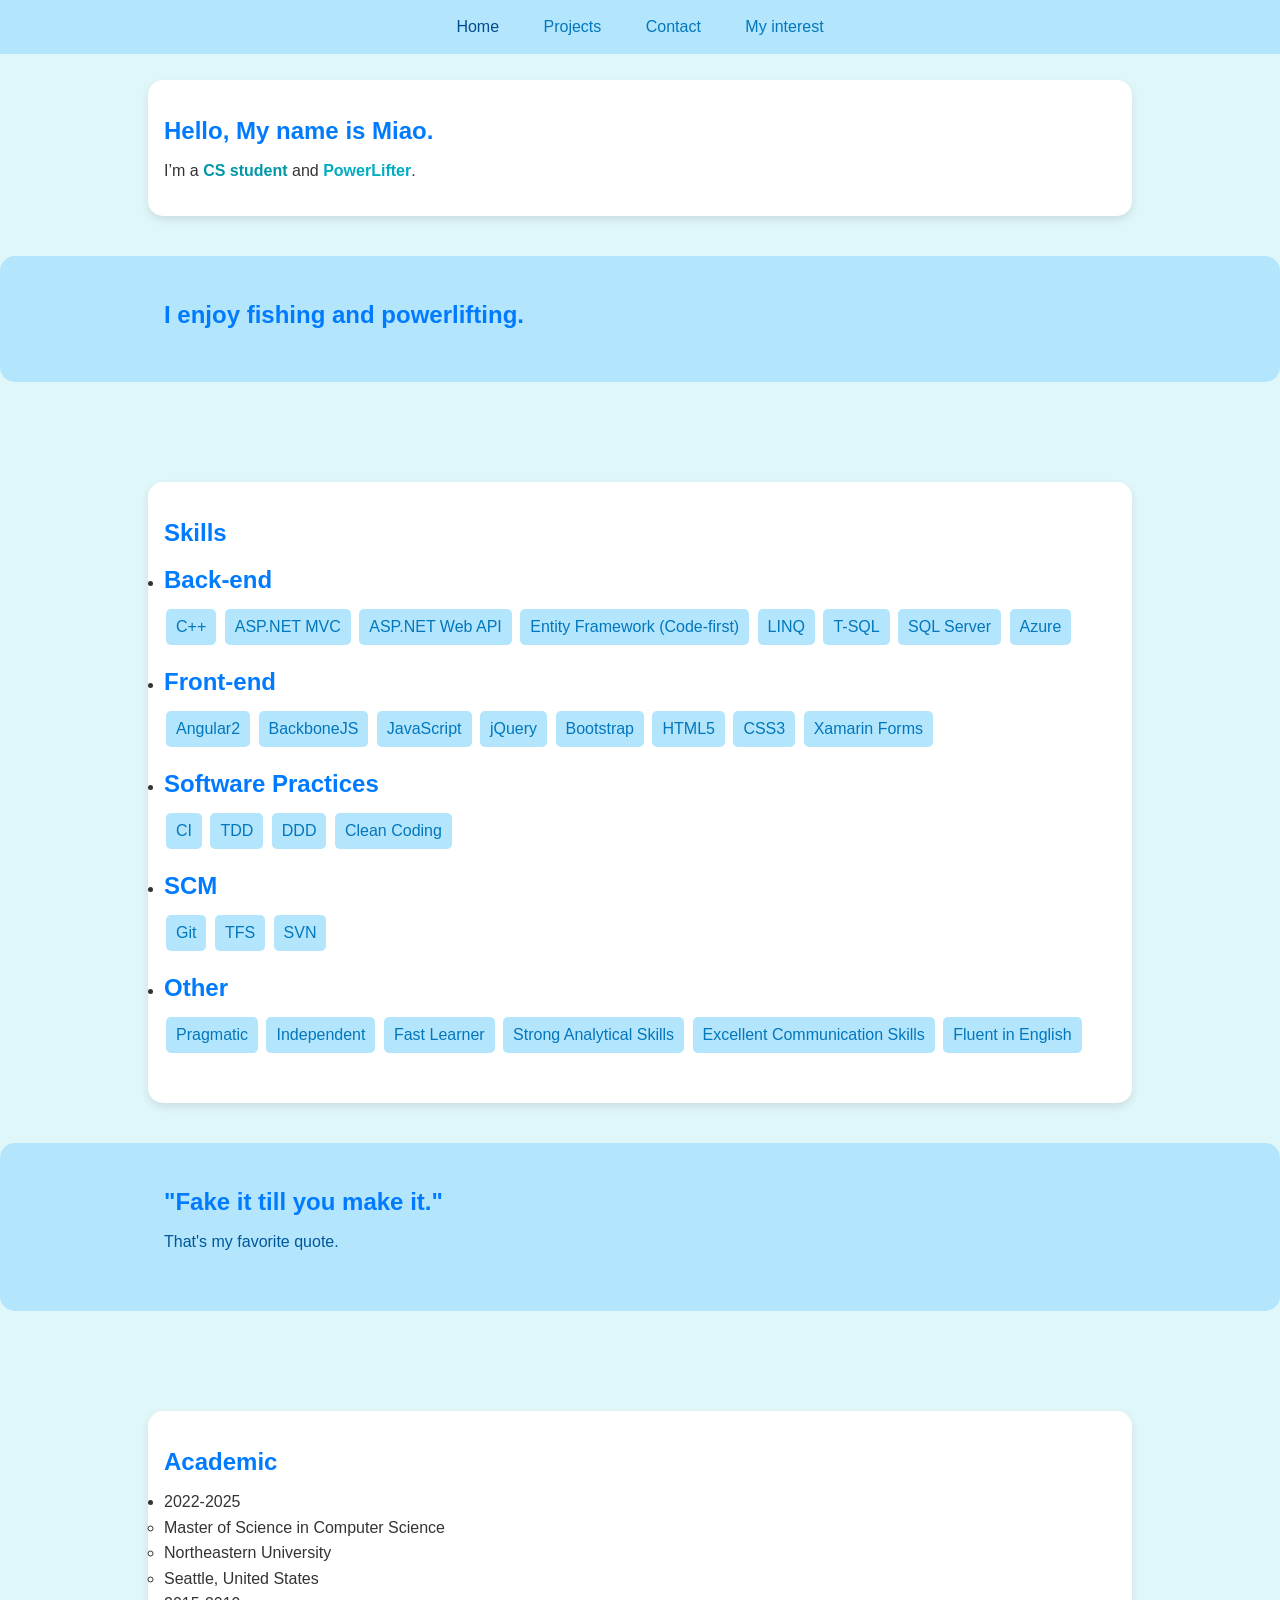
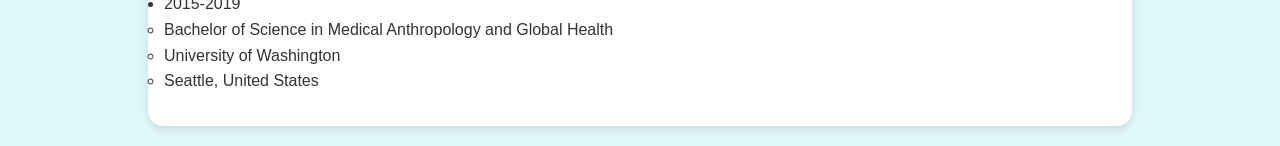
<file: index.html>
<!DOCTYPE html>
<html lang="en">
   <head>
      <meta charset="utf-8" />
      <meta http-equiv="X-UA-Compatible" content="IE=edge" />
      <meta name="viewport" content="width=device-width, initial-scale=1.0" />
      <meta name="description" content="Miao Xu's Personal Home Page" />
      <meta name="author" content="Miao Xu" />
      
      <meta property="og:image" content="Miao.jpg"/>
      <meta property="og:title" content="Miao Xu's Personal Home Page."/>
      <meta property="og:site_name" content="My Name is Miao."/>
      <meta property="og:type" content="website"/>

      <title>My Name is Miao - Miao Xu's Personal Home Page</title>
      <link rel="stylesheet" href="./style/style.css" />

   </head>
   <body>
    <header>
        <nav>
          <ul>
            <li><a class="active" href="index.html">Home</a></li>
            <li><a href="projects.html">Projects</a></li>
            <li><a href="contact.html">Contact</a></li>
            <li><a href="interest.html">My interest</a></li>
          </ul>
        </nav>
      </header>
      
      <section id="section-hello">
         <div class="container">
            <div class="jumbotron">
               <h1 class="animated bounceInDown">Hello, My name is Miao.</h1>
               <div id="description" class="animated shake">I’m a <span class="text-highlight-primary">CS student</span> and <span class="text-highlight-secondary">PowerLifter</span>.</div>
               
            </div>
         </div>
      </section>
      <section class="spice spice-primary">
         <div class="container">
            <h1>I enjoy fishing and powerlifting.</h1>
         </div>
      </section>
      <section id="section-skills">
         <div class="container">
            <div class="jumbotron">
               <h1>Skills</h1>
               <ul id="skills">
                  <li class="skill-category">
                     <h2>Back-end</h2>
                     <ul class="tags">
                        <li>C++</li>
                        <li>ASP.NET MVC</li>
                        <li>ASP.NET Web API</li>
                        <li>Entity Framework (Code-first)</li>
                        <li>LINQ</li>
                        <li>T-SQL</li>
                        <li>SQL Server</li>
                        <li>Azure</li>
                     </ul>
                  </li>
                  <li class="skill-category">
                     <h2>Front-end</h2>
                     <ul class="tags">
                        <li>Angular2</li>
                        <li>BackboneJS</li>
                        <li>JavaScript</li>
                        <li>jQuery</li>
                        <li>Bootstrap</li>
                        <li>HTML5</li>
                        <li>CSS3</li>
                        <li>Xamarin Forms</li>
                     </ul>
                  </li>
                  <li class="skill-category">
                     <h2>Software Practices</h2>
                     <ul class="tags">
                        <li>CI</li>
                        <li>TDD</li>
                        <li>DDD</li>
                        <li>Clean Coding</li>
                     </ul>
                  </li>
                  <li class="skill-category">
                     <h2>SCM</h2>
                     <ul class="tags">
                        <li>Git</li>
                        <li>TFS</li>
                        <li>SVN</li>
                     </ul>
                  </li>
            
                  <li class="skill-category">
                     <h2>Other</h2>
                     <ul class="tags">
                        <li>Pragmatic</li>
                        <li>Independent</li>
                        <li>Fast Learner</li>
                        <li>Strong Analytical Skills</li>
                        <li>Excellent Communication Skills</li>
                        <li>Fluent in English</li>
                     </ul>
                  </li>
               </ul>
               </ul>
            </div>
         </div>
      </section>
      <section class="spice spice-big spice-secondary">
         <div class="container">
            <h1>"Fake it till you make it."</h1>
            <p>
            That's my favorite quote.
            </p>
         </div>
      </section>
      
      <section id="section-qualifications">
         <div class="container">
            <div class="jumbotron">
               <h1>Academic</h1>
               <ul class="qualifications">
                  <li class="qualification">
                     <date>2022-2025</date>
                     <ul class="qualification-details">
                        <li class="qualification-name">Master of Science in Computer Science</li>
                        <li class="qualification-issuer">Northeastern University</li>
                        <li class="qualification-place">Seattle, United States</li>
                     </ul>
                  </li>
                  <li class="qualification">
                     <date>2015-2019</date>
                     <ul class="qualification-details">
                        <li class="qualification-name">Bachelor of Science in Medical Anthropology and Global Health</li>
                        <li class="qualification-issuer">University of Washington</li>
                        <li class="qualification-place">Seattle, United States</li>
                     </ul>
                  </li>
               </ul>
               
            </div>
         </div>
      </section>
</file>
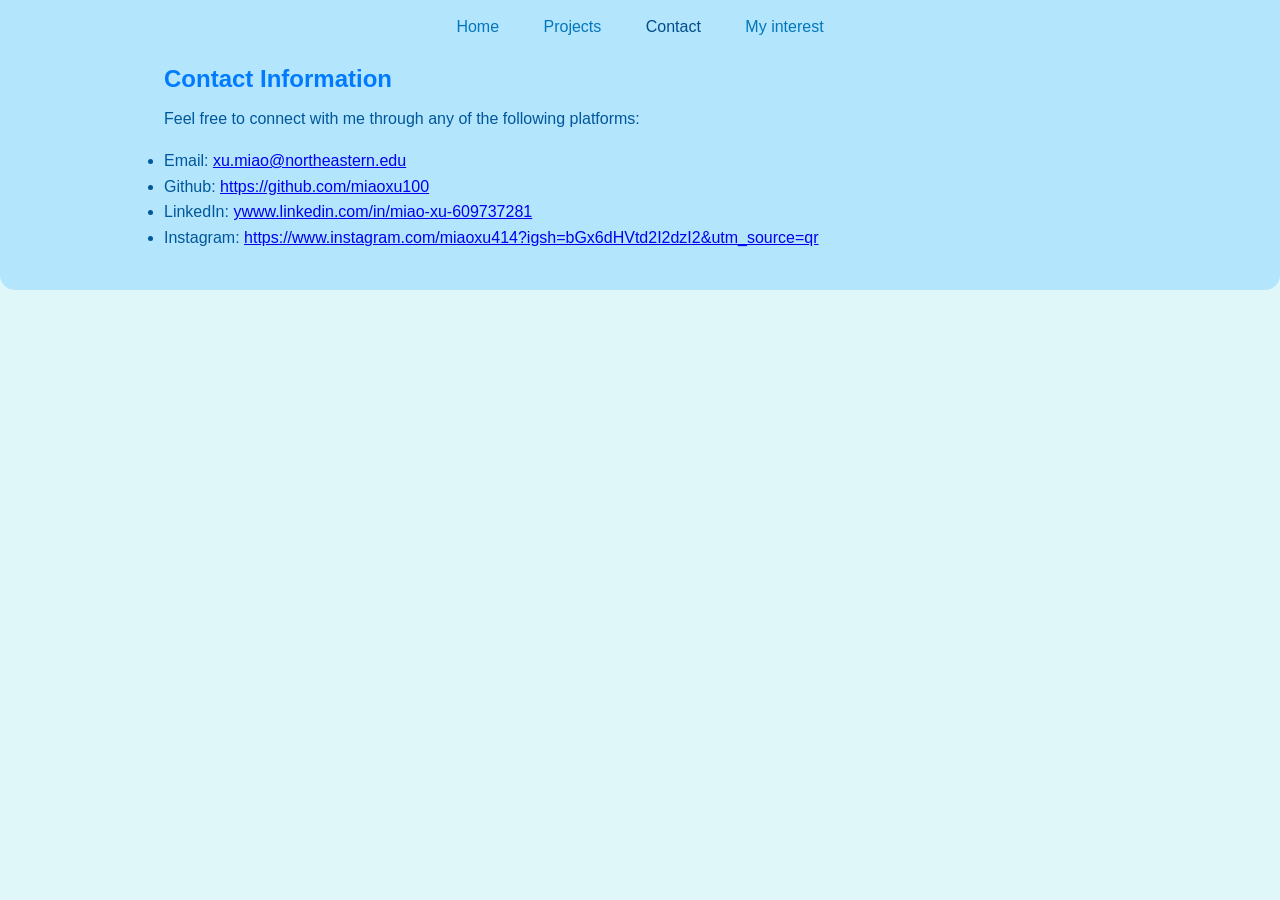
<file: contact.html>
<!DOCTYPE html>
<html lang="en">
  <head>
    <meta charset="UTF-8" />
    <meta name="viewport" content="width=device-width, initial-scale=1.0" />
    <title>Contact - Miao Xu</title>
    <link rel="stylesheet" href="./style/style.css" />
  </head>
  <body>
    <header>
      <nav>
        <ul>
          <li><a href="index.html">Home</a></li>
          <li><a href="projects.html">Projects</a></li>
          <li><a class="active" href="contact.html">Contact</a></li>
          <li><a href="interest.html">My interest</a></li>
        </ul>
      </nav>
    </header>
 
    <section class="spice spice-primary">
      <div class="container">
        <h1>Contact Information</h1>
        <p>
          Feel free to connect with me through any of the following platforms:
        </p>
        <ul>
          <li>
            Email:
            <a href="mailto:xu.miao@northeastern.edu"
              >xu.miao@northeastern.edu</a
            >
          </li>
          <li>
            Github:
            <a href="https://github.com/miaoxu100" target="_blank"
              >https://github.com/miaoxu100</a
            >
          </li>
          <li>
            LinkedIn:
            <a href="www.linkedin.com/in/miao-xu-609737281" target="_blank"
              >ywww.linkedin.com/in/miao-xu-609737281</a
            >
          </li>
          <li>
            Instagram:
            <a
              href="https://www.instagram.com/miaoxu414?igsh=bGx6dHVtd2I2dzI2&utm_source=qr"
              target="_blank"
              >https://www.instagram.com/miaoxu414?igsh=bGx6dHVtd2I2dzI2&utm_source=qr</a
            >
          </li>
        </ul>
      </div>
    </section>

  </body>
</html>
</file>
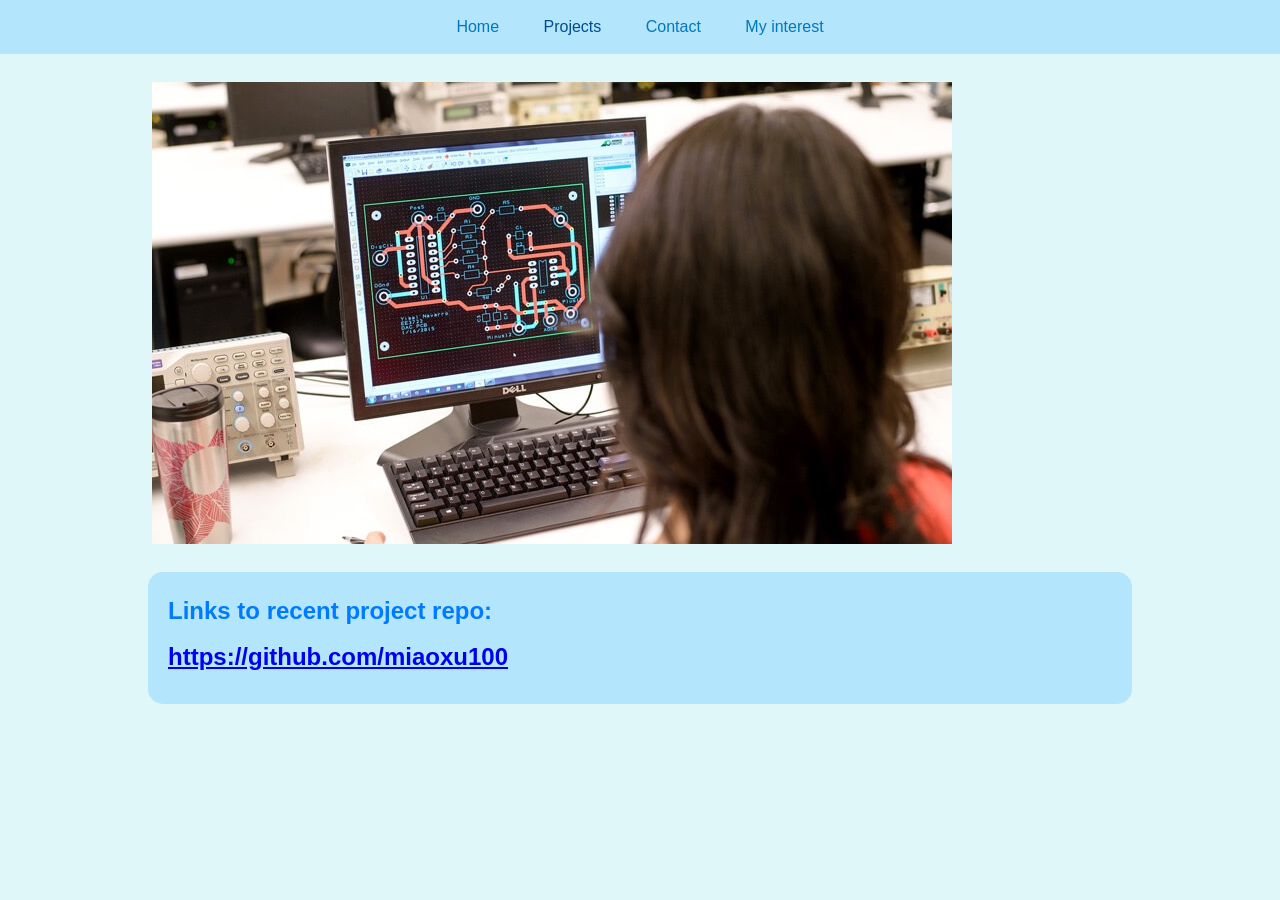
<file: projects.html>
<!DOCTYPE html>
<html lang="en">
  <head>
    <meta charset="UTF-8" />
    <meta http-equiv="X-UA-Compatible" content="IE=edge" />
    <meta name="viewport" content="width=device-width, initial-scale=1.0" />
    <title>Interests | Miao Xu</title>
    <link rel="stylesheet" href="./style/style.css" />
  </head>
  <body>
    <header>
      <nav>
        <ul>
          <li><a href="index.html">Home</a></li>
          <li><a class="active" href="projects.html">Projects</a></li>
          <li><a href="contact.html">Contact</a></li>
          <li><a href="interest.html">My interest</a></li>
        </ul>
      </nav>
    </header>

    <main class="container">
      <section class="media">
        <div
        class="line"
        style="height: 2px; background-color: #b3e5fc; margin: 30px 0"
      ></div>
      <img>
      <img src="media/computer.jpg" alt="Description of the image" />
        <source src="media/computer.jpg" type="image/jpg" />
      </img>
      </section>
      <section class="spice spice-primary">
        <h2>Links to recent project repo:</h2> 
        <h2>
          <a href="https://github.com/miaoxu100" target="_blank"
            >https://github.com/miaoxu100</a
          >
        </h2>
      </section>
    </main>
  </body>
</html>
</file>
<file: style/style.css>
/* General Resets */
* {
    margin: 0;
    padding: 0;
    box-sizing: border-box;
    font-family: 'Questrial', sans-serif; 
}

body, html {
    color: #333;
    line-height: 1.6;
    background-color: #e0f7fa; 
}

/* Container Styling */
.container {
    width: 80%;
    margin: auto;
    overflow: hidden;
    padding: 20px;
}

/* Jumbotron Styling */
.jumbotron {
    padding: 2rem 1rem;
    background-color: #ffffff; 
    margin-top: 60px; 
    border-radius: 15px;
    box-shadow: 0 4px 8px rgba(0, 0, 0, 0.1);
    transition: all 0.3s ease;
}

.jumbotron:hover {
    transform: translateY(-5px);
}

/* Navigation Bar Styling */
header nav {
    background-color: #b3e5fc; 
    overflow: hidden;
    position: fixed; 
    top: 0;
    width: 100%;
    z-index: 1000; 
}

header nav ul {
    list-style: none;
    padding: 0;
    text-align: center;
    margin: 0;
}

header nav ul li {
    display: inline-block;
}

header nav ul li a {
    display: inline-block;
    padding: 14px 20px;
    color: #0277bd; 
    text-decoration: none;
    transition: color 0.3s ease; 
}

header nav ul li a:hover,
header nav ul li a.active {
    color: #004c8c; 
}

/* Typography */
h1, h2, h3 {
    color: #007bff;
    margin-bottom: 0.5rem;
}

p {
    margin-bottom: 1rem;
}

.text-highlight-primary {
    color: #0097a7;
    font-weight: bold;
}

.text-highlight-secondary {
    color: #00acc1;
    font-weight: bold;
}

/* Skills Section */
#skills .skill-category {
    margin-bottom: 1rem;
}

#skills .tags li {
    display: inline-block;
    background: #b3e5fc;
    color: #0277bd;
    padding: 5px 10px;
    margin: 2px;
    border-radius: 5px;
    transition: background-color 0.3s ease;
}

#skills .tags li:hover {
    background-color: #81d4fa;
}

/* Spice Section Styling */
.spice, .spice-primary, .spice-secondary {
    background-color: #b3e5fc;
    color: #01579b;
    margin: 20px 0;
    padding: 20px;
    border-radius: 15px;
}

/* Responsive Design */
@media (max-width: 768px) {
    .container {
        width: 95%;
    }

    header nav ul li a {
        padding: 14px 10px; /* Adjust padding for smaller screens */
    }
}

/* Import Fonts and Bootstrap CSS */
@import url('https://fonts.googleapis.com/css?family=Questrial');
@import url('/css/bootstrap.min.css');
</file>
